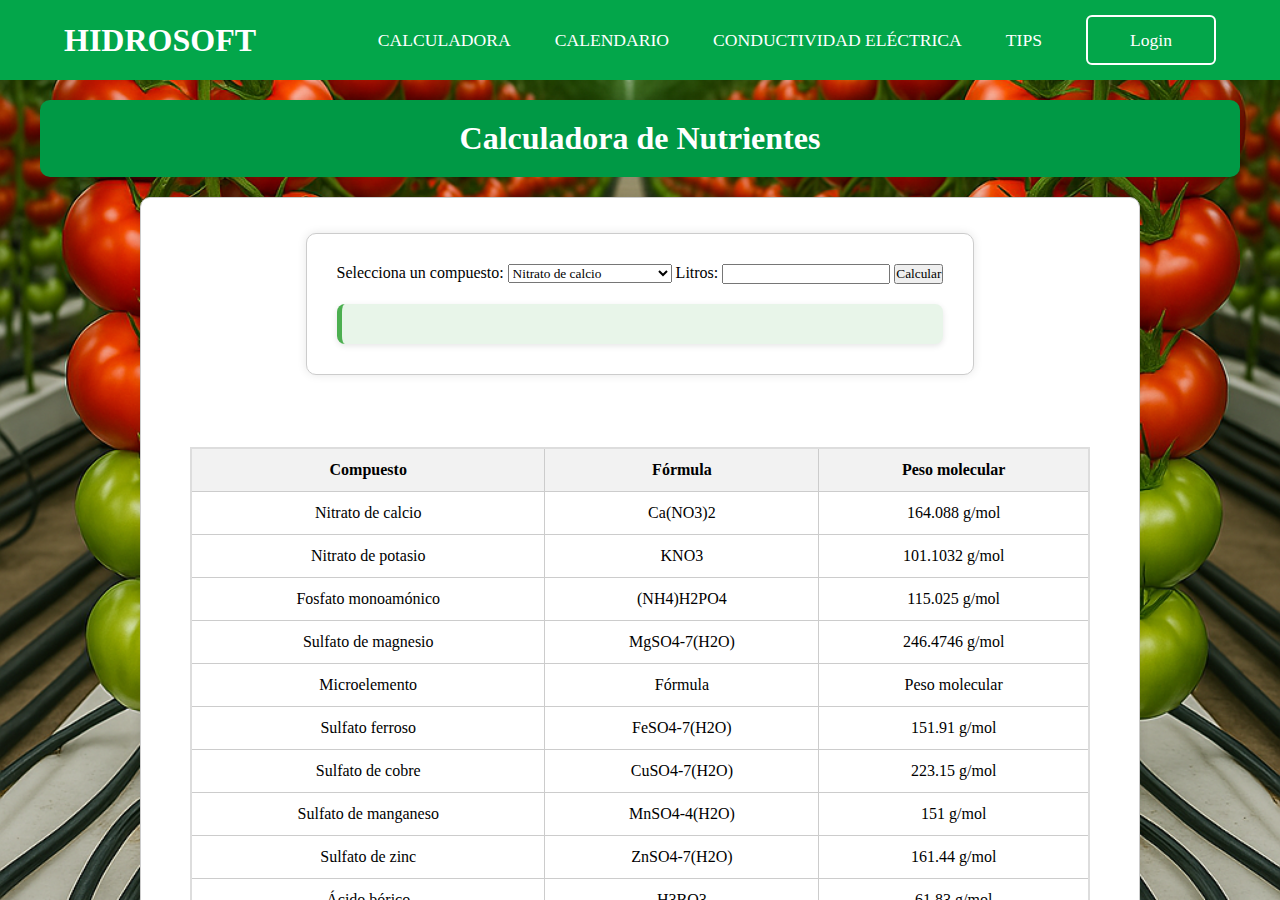
<file: APP WEB/index.html>
<!DOCTYPE html>
<!--IDIOMA-->
<html lang="es">
<head>
<!--CARACTERES Y TILDES-->
  <meta charset="UTF-8" />
<!--SE ADAPTA EL DISEÑO A CELULARES-->
  <meta name="viewport" content="width=device-width, initial-scale=1" />
  <!--TITULO DE LAS PAGINAS-->
  <title>Calculadora de Nutrientes</title>
<!--ENLAZA HTML CON CSS-->
  <link rel="stylesheet" href="style.css" />
<!--Este  enlace se utiliza cargar la libreria d3.js desde internet sin necesidad de descargarlo -->
  <script src="https://d3js.org/d3.v7.min.js"></script>
</head>

<body>
  <header>
<!--ENCABEZADO-->
    <h2 class="HIDROSOFT">HIDROSOFT</h2>
<!--NAVEGAR DE UNA SECCION OTRA-->
    <nav class="navigation">
<!--CADA ENLACE LLAMA A UNA FUNCION DE JS-->
      <a onclick="scrollToSection('calculadora')">CALCULADORA</a>
      <a onclick="scrollToSection('calendario')">CALENDARIO</a>
      <a onclick="scrollToSection('conductividad')">CONDUCTIVIDAD ELÉCTRICA</a>
      <a onclick="scrollToSection('tips')">TIPS</a>
<!--BOTON PARA ABRIR UNA VENTANA PARA LOGEARSE TODAVIA NO ES FUNCIONAL-->
      <button class="btnLogin-poput">Login</button>
    </nav>
  </header>
<!--CONTENEDOS PRINCIPAL QUE DETERMINA EL SCROLL ENTRE SECCIONES-->
  <div class="horizontal-scroll">
<!--SECCION DE LA CALCULADORA DE NUTRIENTES-->
    <section id="calculadora">
      <h1>Calculadora de Nutrientes</h1>

<!--CONTENEDOR QUE ALINEA LOS FORMULARIOS Y LAS TABLAS-->
      <div class="container-flex">
<!--Define un contenedor que, posiblemente, contiene un formulario y tiene la clase "form-container", lo que permite aplicarle estilos específicos con CSS.-->
        <div class="form-container">
<!--ORGANIZA EL CONTENIDO DENTRO DEL CONTENEDOR PRINCIPAL-->
          <div class="container">
<!--RECOPILA DATOS DEL USUARIO-->
            <form id="nutrientForm">
<!--MENU DESPLEGABLES-->
              <label for="option">Selecciona un compuesto:</label>
              <select id="option">
                <option value="1">Nitrato de calcio</option>
                <option value="2">Nitrato de potasio</option>
                <option value="3">Fosfato de monoamoniaco</option>
                <option value="4">Sulfato de magnesio</option>
                <option value="5">Sulfato ferroso</option>
                <option value="6">Sulfato de cobre</option>
                <option value="7">Sulfato de manganeso</option>
                <option value="8">Sulfato de zinc</option>
                <option value="9">Ácido bórico</option>
              </select>
<!--CAMPO PARA INGRESAR LA CANTIDAD DE LITROS-->
              <label for="liters">Litros:</label>
              <input type="number" id="liters" step="any" required />
<!--BOTON PARA CALULAR-->
              <button type="submit">Calcular</button>
            </form>
<!--ESPACIO DONDE SE MOSTRARA EL  CALCULO-->
            <div id="result" class="result-container"></div>
          </div>
        </div>

<div class="tablas-container">
  <table class="tabla-nutrientes">
    <thead>
      <tr>
        <th>Compuesto</th>
        <th>Fórmula</th>
        <th>Peso molecular</th>
      </tr>
    </thead>
    <tbody>
      <tr><td>Nitrato de calcio</td><td>Ca(NO3)2</td><td>164.088 g/mol</td></tr>
      <tr><td>Nitrato de potasio</td><td>KNO3</td><td>101.1032 g/mol</td></tr>
      <tr><td>Fosfato monoamónico</td><td>(NH4)H2PO4</td><td>115.025 g/mol</td></tr>
      <tr><td>Sulfato de magnesio</td><td>MgSO4-7(H2O)</td><td>246.4746 g/mol</td></tr>
      <tr><td>Microelemento</td><td>Fórmula</td><td>Peso molecular</td></tr>
      <tr><td>Sulfato ferroso</td><td>FeSO4-7(H2O)</td><td>151.91 g/mol</td></tr>
      <tr><td>Sulfato de cobre</td><td>CuSO4-7(H2O)</td><td>223.15 g/mol</td></tr>
      <tr><td>Sulfato de manganeso</td><td>MnSO4-4(H2O)</td><td>151 g/mol</td></tr>
      <tr><td>Sulfato de zinc</td><td>ZnSO4-7(H2O)</td><td>161.44 g/mol</td></tr>
      <tr><td>Ácido bórico</td><td>H3BO3</td><td>61.83 g/mol</td></tr>
    </tbody>
  </table>
</div>

<div class="tablas-container">
  <table class="tabla-nutrientes">
    <thead>
      <tr>
        <th>Microelementos</th>
        <th>Símbolo</th>
        <th>Peso atómico</th>
      </tr>
    </thead>
    <tbody>
      <tr><td>Molibdeno</td><td>Mo</td><td>95.94</td></tr>
      <tr><td>Boro</td><td>B</td><td>10.81</td></tr>
      <tr><td>Hierro</td><td>Fe</td><td>55.845</td></tr>
      <tr><td>Cobre</td><td>Cu</td><td>63.54</td></tr>
      <tr><td>Zinc</td><td>Zn</td><td>65.37</td></tr>
      <tr><td>Manganeso</td><td>Mn</td><td>35.45</td></tr>
    </tbody>
  </table>
</div>
        <div class="tablas-container">
          <table class="tabla-nutrientes">
            <thead>
              <tr>
                <th>Macroelementos</th>
                <th>Símbolo</th>
                <th>Peso atómico</th>
              </tr>
            </thead>
            <tbody>
              <tr><td>Calcio</td><td>Ca</td><td>40.08000</td></tr>
              <tr><td>Potasio</td><td>K</td><td>39.09830</td></tr>
              <tr><td>Fósforo</td><td>P</td><td>30.97376</td></tr>
              <tr><td>Nitrógeno</td><td>N</td><td>14.00670</td></tr>
              <tr><td>Magnesio</td><td>Mg</td><td>24.30500</td></tr>
              <tr><td>Azufre</td><td>S</td><td>32.06500</td></tr>
              <tr><td>Oxígeno</td><td>O</td><td>15.99940</td></tr>
              <tr><td>Carbono</td><td>C</td><td>12.00000</td></tr>
              <tr><td>Hidrógeno</td><td>H</td><td>1.00784</td></tr>
            </tbody>
          </table>
        </div>

<div class="tablas-container">
  <table class="tabla-nutrientes">
    <thead>
      <tr>
        <th>Nutriente</th>
        <th>Concentración en PPM</th>
      </tr>
    </thead>
    <tbody>
      <tr><td>Azufre</td><td>80</td></tr>
      <tr><td>Boro</td><td>0,8</td></tr>
      <tr><td>Calcio</td><td>140</td></tr>
      <tr><td>Cobre</td><td>0,4</td></tr>
      <tr><td>Fósforo</td><td>50</td></tr>
      <tr><td>Hierro</td><td>3</td></tr>
      <tr><td>Magnesio</td><td>55</td></tr>
      <tr><td>Manganeso</td><td>0,8</td></tr>
      <tr><td>Molibdeno</td><td>0,006</td></tr>
      <tr><td>Nitrógeno</td><td>150</td></tr>
      <tr><td>Potasio</td><td>150</td></tr>
      <tr><td>Zinc</td><td>0,4</td></tr>
    </tbody>
  </table>
</div>

      </div>
    </section>

  
    <section id="calendario">
      <h1>Calendario de Etapas del Cultivo</h1>
      <div class="container">
        <label for="fechaSiembra">Selecciona la fecha de siembra:</label>
        <input type="date" id="fechaSiembra" />
        <button onclick="calcularEtapas()">Calcular etapas</button>

        <div class="scrollable-container">
          <table id="tablaEtapas" style="display: none;">
            <thead>
              <tr>
                <th>Etapa</th>
                <th>Inicio</th>
                <th>Fin</th>
              </tr>
            </thead>
            <tbody id="tablaBody"></tbody>
          </table>
        </div>
      </div>
    </section>

   <section id="conductividad">
  <h1>pH, Conductividad Eléctrica y Condiciones de Cultivo</h1>
  
  <div class="container-flex">
    <div class="form-container">
      <div class="container">
        <h2>Verificación de Parámetros por Etapa</h2>

        <form id="parametrosForm" onsubmit="event.preventDefault(); verificarParametros();">
          <!-- Aquí va todo el contenido del formulario -->
          <label for="etapa">Etapa de la planta:</label>
          <select id="etapa" required>
            <option value="germinacion">Germinación</option>
            <option value="plantula">Plántula</option>
            <option value="vegetativo">Desarrollo vegetativo</option>
            <option value="floracion">Floración</option>
            <option value="fructificacion">Formación del fruto</option>
            <option value="cosecha">Cosecha</option>
          </select>

          <br><br>

          <label for="ph">pH actual:</label>
          <input type="number" step="0.1" id="ph" required>

          <br><br>

          <label for="ce">Conductividad eléctrica (CE) actual (mS/cm):</label>
          <input type="number" step="0.1" id="ce" required>

          <br><br>

          <label for="temperatura">Temperatura actual (°C):</label>
          <input type="number" step="0.1" id="temperatura" required>

          <br><br>

          <label for="humedad">Humedad relativa actual (%):</label>
          <input type="number" step="1" id="humedad" required>

          <br><br>

          <button type="submit">Verificar parámetros</button>
        </form>

        <br>

        <div id="resultado" style="white-space: pre-line; font-weight: bold;"></div>
      </div>
    </div>
    <div class="tablas-container">
  <table class="tabla-nutrientes">
    <thead>
      <tr>
        <th>Etapa</th>
        <th>pH</th>
        <th>Conductividad Eléctrica (CE) mS/cm</th>
        <th>Temperatura (°C)</th>
        <th>Humedad Relativa (%)</th>
      </tr>
    </thead>
    <tbody>
      <tr>
        <td>Germinación</td>
        <td>5.5 - 6.0</td>
        <td>1.0 - 1.4</td>
        <td>22 - 26</td>
        <td>70 - 80</td>
      </tr>
      <tr>
        <td>Plántula</td>
        <td>5.5 - 6.0</td>
        <td>1.2 - 1.8</td>
        <td>20 - 25</td>
        <td>65 - 75</td>
      </tr>
      <tr>
        <td>Desarrollo vegetativo</td>
        <td>5.5 - 6.5</td>
        <td>1.5 - 2.3</td>
        <td>22 - 28</td>
        <td>60 - 70</td>
      </tr>
      <tr>
        <td>Floración</td>
        <td>5.5 - 6.5</td>
        <td>2.0 - 2.8</td>
        <td>22 - 27</td>
        <td>55 - 65</td>
      </tr>
      <tr>
        <td>Fructificación</td>
        <td>5.5 - 6.5</td>
        <td>2.2 - 3.0</td>
        <td>20 - 26</td>
        <td>55 - 65</td>
      </tr>
      <tr>
        <td>Cosecha</td>
        <td>5.5 - 6.5</td>
        <td>1.0 - 2.0</td>
        <td>18 - 24</td>
        <td>50 - 60</td>
      </tr>
    </tbody>
  </table>
</div>

  </div>
</section>


    <section id="tips">
      <h1>Plagas y Enfermedad</h1>
      <div class="container">
        Aquí puedes poner consejos adicionales sobre el cultivo, riego, fertilización y más.
        <div class="tablas-container">
  <table class="tabla-nutrientes">
    <thead>
      <tr>
        <th>Plaga/Enfermedad</th>
        <th>Nombre científico</th>
        <th>Características</th>
        <th>Tratamiento casero</th>
        <th>Tratamiento químico</th>
      </tr>
    </thead>
    <tbody>
      <tr><td>Araña roja</td><td>Tetranychus sp., Petrobia sp., Aculops sp., Phyllocopte sp.</td><td>Arañas pequeñas de colores variados; se desarrollan en altas temperaturas y baja humedad.</td><td>Modificación de condiciones ambientales: aumentar humedad y bajar temperatura con riego tipo nebulización.</td><td>Contracar (tricarboxilos vegetales), dosis de 2 ml con 1 ml de bioadherente por litro de agua, aplicado semanalmente.</td></tr>
      <tr><td>Pulgones</td><td>Aphis sp., Myzus persicae, Macrosiphum sp.</td><td>Insectos chupadores de diversos colores, atacan partes tiernas de las plantas.</td><td>-</td><td>Contracar (tricarboxilos vegetales), dosis de 2 ml con 1 ml de bioadherente por litro de agua, aplicado semanalmente.</td></tr>
      <tr><td>Conchuela o cochinilla café</td><td>Saissetia coffeae</td><td>Adultos sésiles, estadios jóvenes poseen patas y se desplazan.</td><td>Aceite mineral, dosis de 2 ml por litro, semanalmente durante 3-4 semanas.</td><td>-</td></tr>
      <tr><td>Damping-off</td><td>Phytium, Rhizoctonia, Phytophthora, Fusarium, Botrytis, Sclerotium</td><td>Secadera o ahogamiento causado por hongos en plantas con riego excesivo. Pudrición de la base del tallo.</td><td>Uso de sustrato con buen drenaje y reducción de riegos.</td><td>Tricon, dosis de 2 ml con 1 ml de bioadherente por litro de agua.</td></tr>
      <tr><td>Manchas en foliolos y frutos</td><td>Alternaria dauci f. solani, Botrytis cinerea, Phytophthora infestans</td><td>Manchas causadas por hongos, relacionadas con exceso de riego o herramientas contaminadas.</td><td>Control de riegos y poda para mejorar la ventilación.</td><td>Tricon, dosis de 2 ml con 1 ml de bioadherente por litro de agua y aceite mineral Acemin E, dosis de 5 ml por litro de agua.</td></tr>
    </tbody>
  </table>
</div>

      </div>
      
    </section>
  </div>

  <script src="script.js"></script>
  <script>
    function scrollToSection(id) {
      document.getElementById(id).scrollIntoView({ behavior: "smooth" });
    }
  </script>
</body>
</html>
</file>
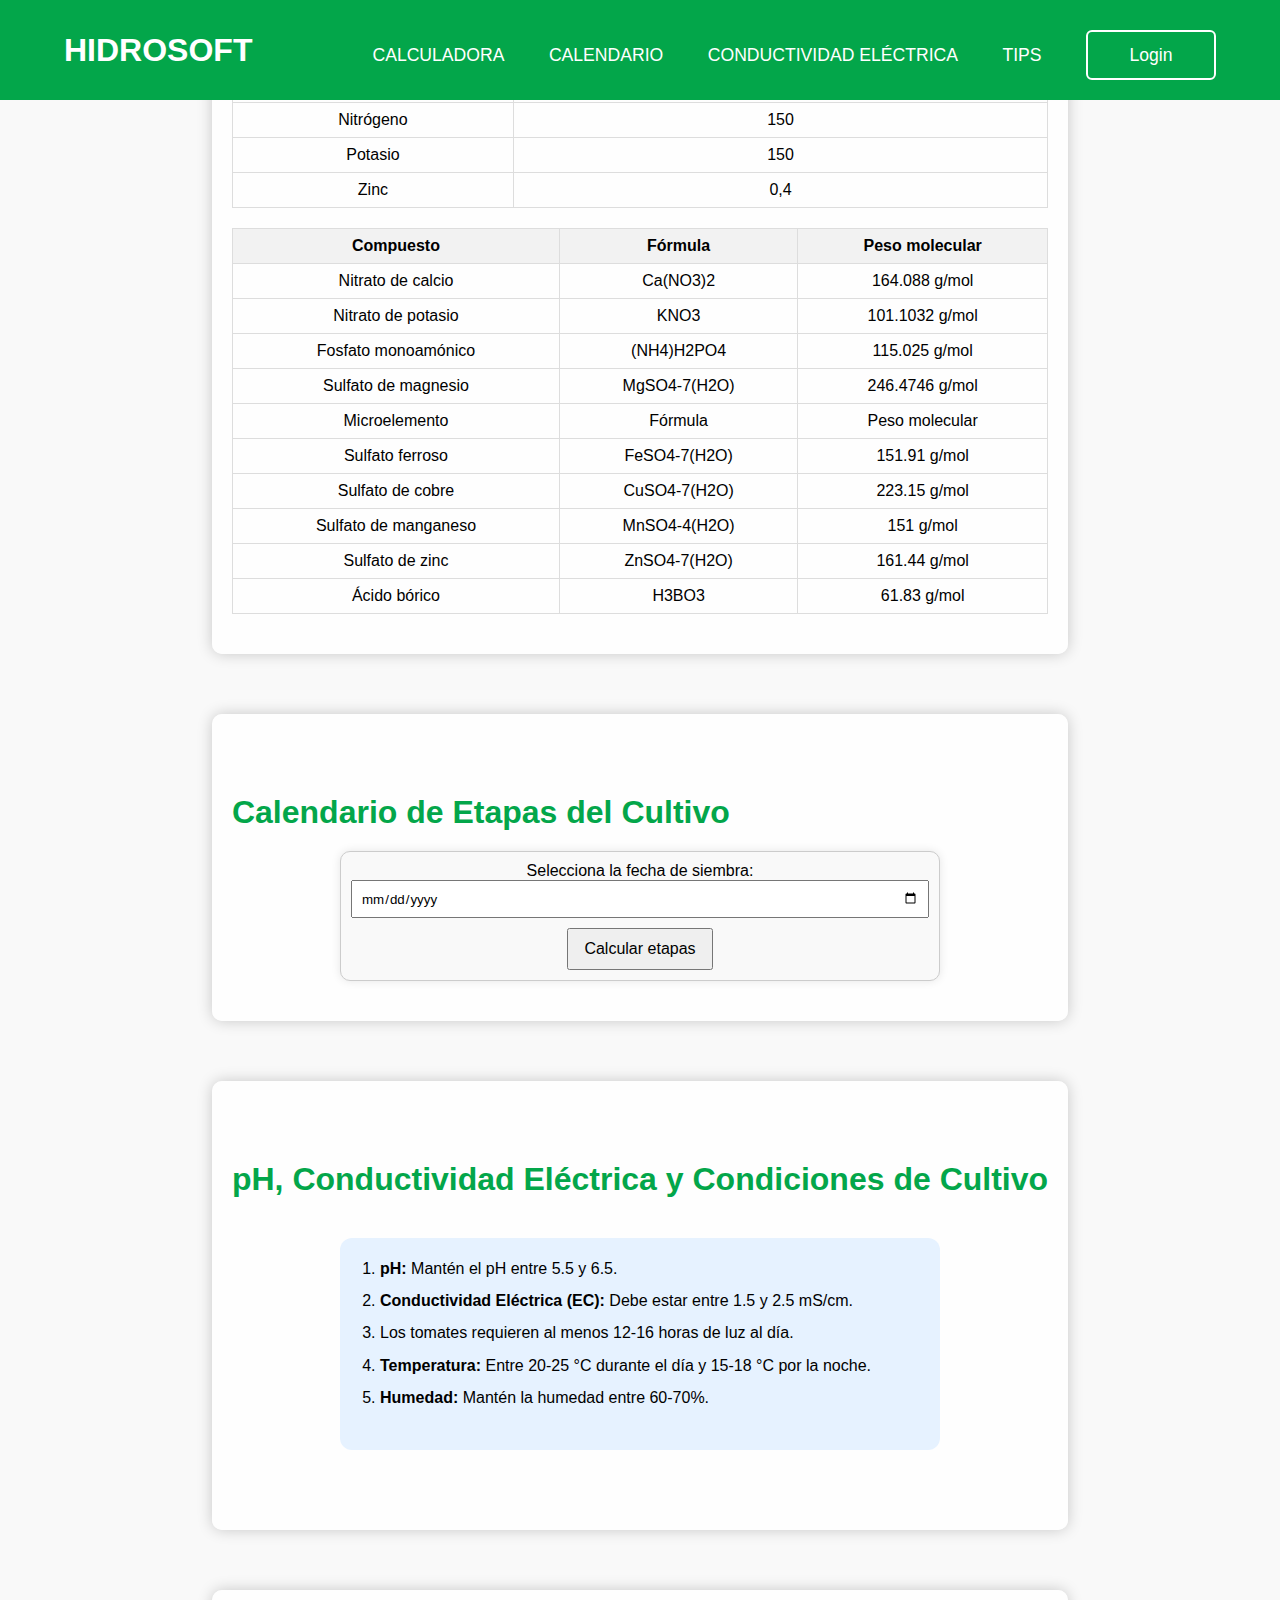
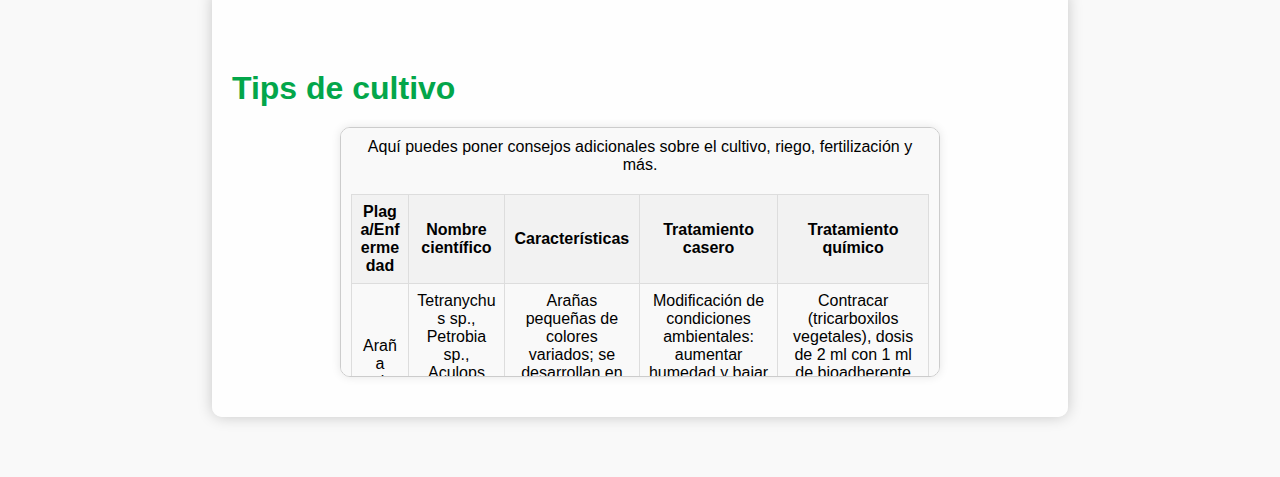
<file: experimento 3/index.html>
<!DOCTYPE html>
<html lang="en">
<head>
  <meta charset="UTF-8" />
  <meta name="viewport" content="width=device-width, initial-scale=1" />
  <title>Calculadora de Nutrientes</title>
  <link rel="stylesheet" href="style.css" />
</head>
<body>
  <header>
    <h2 class="HIDROSOFT">HIDROSOFT</h2>
    <nav class="navigation">
      <a onclick="scrollToSection('calculadora')">CALCULADORA</a>
      <a onclick="scrollToSection('calendario')">CALENDARIO</a>
      <a onclick="scrollToSection('conductividad')">CONDUCTIVIDAD ELÉCTRICA</a>
      <a onclick="scrollToSection('tips')">TIPS</a>
      <button class="btnLogin-poput">Login</button>
    </nav>
  </header>

  <div class="horizontal-scroll">
    <section id="calculadora">
      <h1>Calculadora de Nutrientes</h1>

      <!-- Flex Container -->
      <div class="container-flex">
        <!-- Formulario -->
        <div class="form-container">
          <div class="container">
            <form id="nutrientForm">
              <label for="option">Selecciona un compuesto:</label>
              <select id="option">
                <option value="1">Nitrato de calcio</option>
                <option value="2">Nitrato de potasio</option>
                <option value="3">Fosfato de monoamoniaco</option>
                <option value="4">Sulfato de magnesio</option>
                <option value="5">Sulfato ferroso</option>
                <option value="6">Sulfato de cobre</option>
                <option value="7">Sulfato de manganeso</option>
                <option value="8">Sulfato de zinc</option>
                <option value="9">Ácido bórico</option>
              </select>
              <label for="liters">Litros:</label>
              <input type="number" id="liters" step="any" required />
              <button type="submit">Calcular</button>
            </form>
            <div id="result" class="result-container"></div>
          </div>
        </div>

        <!-- Tabla -->
<div class="tablas-container">
  <table class="tabla-nutrientes">
    <thead>
      <tr>
        <th>Microelementos</th>
        <th>Símbolo</th>
        <th>Peso atómico</th>
      </tr>
    </thead>
    <tbody>
      <tr><td>Molibdeno</td><td>Mo</td><td>95.94</td></tr>
      <tr><td>Boro</td><td>B</td><td>10.81</td></tr>
      <tr><td>Hierro</td><td>Fe</td><td>55.845</td></tr>
      <tr><td>Cobre</td><td>Cu</td><td>63.54</td></tr>
      <tr><td>Zinc</td><td>Zn</td><td>65.37</td></tr>
      <tr><td>Manganeso</td><td>Mn</td><td>35.45</td></tr>
    </tbody>
  </table>
</div>
        <div class="tablas-container">
          <table class="tabla-nutrientes">
            <thead>
              <tr>
                <th>Macroelementos</th>
                <th>Símbolo</th>
                <th>Peso atómico</th>
              </tr>
            </thead>
            <tbody>
              <tr><td>Calcio</td><td>Ca</td><td>40.08000</td></tr>
              <tr><td>Potasio</td><td>K</td><td>39.09830</td></tr>
              <tr><td>Fósforo</td><td>P</td><td>30.97376</td></tr>
              <tr><td>Nitrógeno</td><td>N</td><td>14.00670</td></tr>
              <tr><td>Magnesio</td><td>Mg</td><td>24.30500</td></tr>
              <tr><td>Azufre</td><td>S</td><td>32.06500</td></tr>
              <tr><td>Oxígeno</td><td>O</td><td>15.99940</td></tr>
              <tr><td>Carbono</td><td>C</td><td>12.00000</td></tr>
              <tr><td>Hidrógeno</td><td>H</td><td>1.00784</td></tr>
            </tbody>
          </table>
        </div>

<div class="tablas-container">
  <table class="tabla-nutrientes">
    <thead>
      <tr>
        <th>Nutriente</th>
        <th>Concentración en PPM</th>
      </tr>
    </thead>
    <tbody>
      <tr><td>Azufre</td><td>80</td></tr>
      <tr><td>Boro</td><td>0,8</td></tr>
      <tr><td>Calcio</td><td>140</td></tr>
      <tr><td>Cobre</td><td>0,4</td></tr>
      <tr><td>Fósforo</td><td>50</td></tr>
      <tr><td>Hierro</td><td>3</td></tr>
      <tr><td>Magnesio</td><td>55</td></tr>
      <tr><td>Manganeso</td><td>0,8</td></tr>
      <tr><td>Molibdeno</td><td>0,006</td></tr>
      <tr><td>Nitrógeno</td><td>150</td></tr>
      <tr><td>Potasio</td><td>150</td></tr>
      <tr><td>Zinc</td><td>0,4</td></tr>
    </tbody>
  </table>
</div>
<div class="tablas-container">
  <table class="tabla-nutrientes">
    <thead>
      <tr>
        <th>Compuesto</th>
        <th>Fórmula</th>
        <th>Peso molecular</th>
      </tr>
    </thead>
    <tbody>
      <tr><td>Nitrato de calcio</td><td>Ca(NO3)2</td><td>164.088 g/mol</td></tr>
      <tr><td>Nitrato de potasio</td><td>KNO3</td><td>101.1032 g/mol</td></tr>
      <tr><td>Fosfato monoamónico</td><td>(NH4)H2PO4</td><td>115.025 g/mol</td></tr>
      <tr><td>Sulfato de magnesio</td><td>MgSO4-7(H2O)</td><td>246.4746 g/mol</td></tr>
      <tr><td>Microelemento</td><td>Fórmula</td><td>Peso molecular</td></tr>
      <tr><td>Sulfato ferroso</td><td>FeSO4-7(H2O)</td><td>151.91 g/mol</td></tr>
      <tr><td>Sulfato de cobre</td><td>CuSO4-7(H2O)</td><td>223.15 g/mol</td></tr>
      <tr><td>Sulfato de manganeso</td><td>MnSO4-4(H2O)</td><td>151 g/mol</td></tr>
      <tr><td>Sulfato de zinc</td><td>ZnSO4-7(H2O)</td><td>161.44 g/mol</td></tr>
      <tr><td>Ácido bórico</td><td>H3BO3</td><td>61.83 g/mol</td></tr>
    </tbody>
  </table>
</div>

      </div>
    </section>

    <!-- Otras secciones sin cambios -->
    <section id="calendario">
      <h1>Calendario de Etapas del Cultivo</h1>
      <div class="container">
        <label for="fechaSiembra">Selecciona la fecha de siembra:</label>
        <input type="date" id="fechaSiembra" />
        <button onclick="calcularEtapas()">Calcular etapas</button>

        <div class="scrollable-container">
          <table id="tablaEtapas" style="display: none;">
            <thead>
              <tr>
                <th>Etapa</th>
                <th>Inicio</th>
                <th>Fin</th>
              </tr>
            </thead>
            <tbody id="tablaBody"></tbody>
          </table>
        </div>
      </div>
    </section>

    <section id="conductividad">
      <h1>pH, Conductividad Eléctrica y Condiciones de Cultivo</h1>
      <div class="conductividad-container">
        <ul>
          <li><strong>pH:</strong> Mantén el pH entre 5.5 y 6.5.</li>
          <li><strong>Conductividad Eléctrica (EC):</strong> Debe estar entre 1.5 y 2.5 mS/cm.</li>
          <li>Los tomates requieren al menos 12-16 horas de luz al día.</li>
          <li><strong>Temperatura:</strong> Entre 20-25 °C durante el día y 15-18 °C por la noche.</li>
          <li><strong>Humedad:</strong> Mantén la humedad entre 60-70%.</li>
        </ul>
      </div>
    </section>

    <section id="tips">
      <h1>Tips de cultivo</h1>
      <div class="container">
        Aquí puedes poner consejos adicionales sobre el cultivo, riego, fertilización y más.
        <div class="tablas-container">
  <table class="tabla-nutrientes">
    <thead>
      <tr>
        <th>Plaga/Enfermedad</th>
        <th>Nombre científico</th>
        <th>Características</th>
        <th>Tratamiento casero</th>
        <th>Tratamiento químico</th>
      </tr>
    </thead>
    <tbody>
      <tr><td>Araña roja</td><td>Tetranychus sp., Petrobia sp., Aculops sp., Phyllocopte sp.</td><td>Arañas pequeñas de colores variados; se desarrollan en altas temperaturas y baja humedad.</td><td>Modificación de condiciones ambientales: aumentar humedad y bajar temperatura con riego tipo nebulización.</td><td>Contracar (tricarboxilos vegetales), dosis de 2 ml con 1 ml de bioadherente por litro de agua, aplicado semanalmente.</td></tr>
      <tr><td>Pulgones</td><td>Aphis sp., Myzus persicae, Macrosiphum sp.</td><td>Insectos chupadores de diversos colores, atacan partes tiernas de las plantas.</td><td>-</td><td>Contracar (tricarboxilos vegetales), dosis de 2 ml con 1 ml de bioadherente por litro de agua, aplicado semanalmente.</td></tr>
      <tr><td>Conchuela o cochinilla café</td><td>Saissetia coffeae</td><td>Adultos sésiles, estadios jóvenes poseen patas y se desplazan.</td><td>Aceite mineral, dosis de 2 ml por litro, semanalmente durante 3-4 semanas.</td><td>-</td></tr>
      <tr><td>Damping-off</td><td>Phytium, Rhizoctonia, Phytophthora, Fusarium, Botrytis, Sclerotium</td><td>Secadera o ahogamiento causado por hongos en plantas con riego excesivo. Pudrición de la base del tallo.</td><td>Uso de sustrato con buen drenaje y reducción de riegos.</td><td>Tricon, dosis de 2 ml con 1 ml de bioadherente por litro de agua.</td></tr>
      <tr><td>Manchas en foliolos y frutos</td><td>Alternaria dauci f. solani, Botrytis cinerea, Phytophthora infestans</td><td>Manchas causadas por hongos, relacionadas con exceso de riego o herramientas contaminadas.</td><td>Control de riegos y poda para mejorar la ventilación.</td><td>Tricon, dosis de 2 ml con 1 ml de bioadherente por litro de agua y aceite mineral Acemin E, dosis de 5 ml por litro de agua.</td></tr>
    </tbody>
  </table>
</div>

      </div>
      
    </section>
  </div>

  <script src="script.js"></script>
  <script>
    function scrollToSection(id) {
      document.getElementById(id).scrollIntoView({ behavior: "smooth" });
    }
  </script>
</body>
</html>
</file>
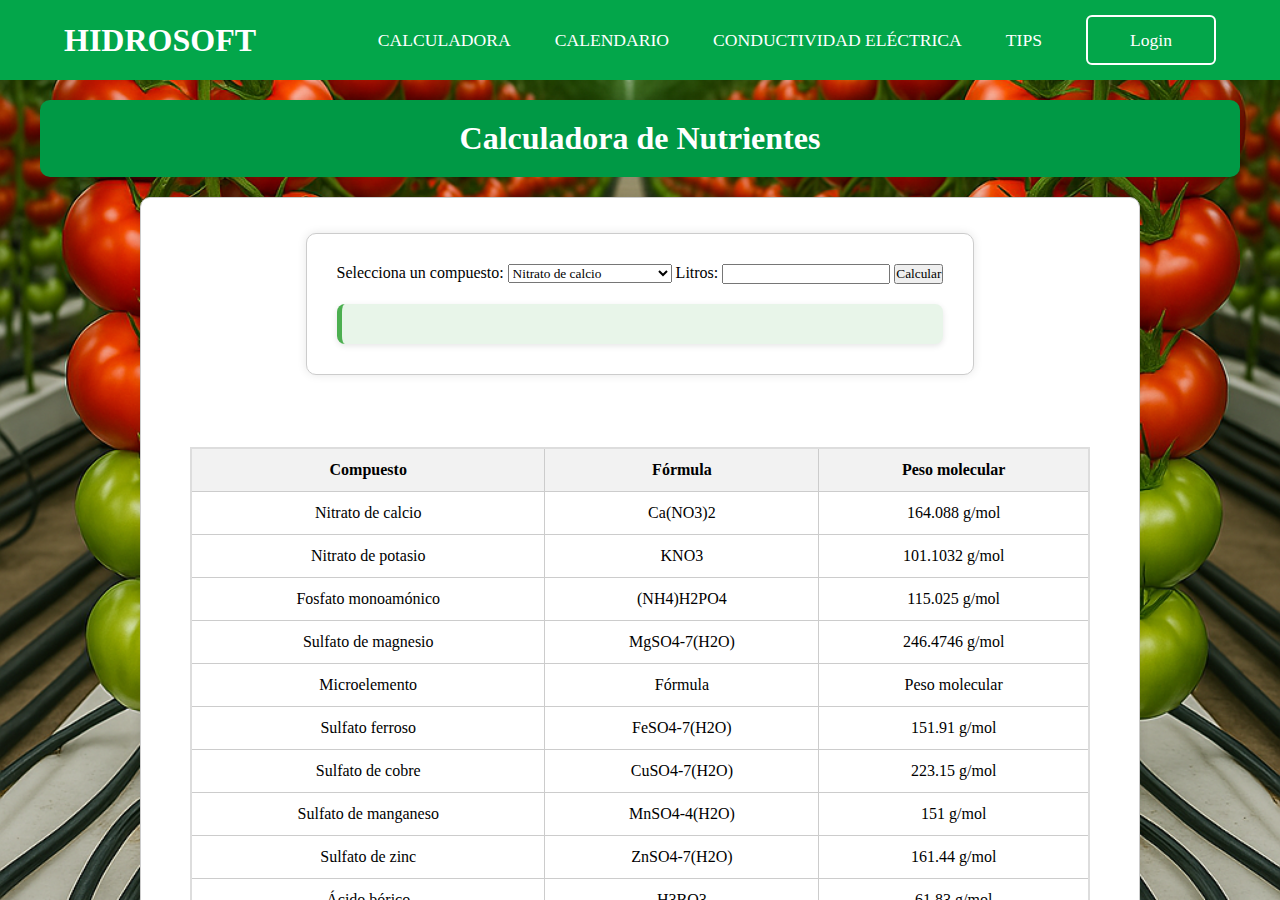
<file: FINAL/index.html>
<!DOCTYPE html>
<!--IDIOMA-->
<html lang="es">
<head>
<!--CARACTERES Y TILDES-->
  <meta charset="UTF-8" />
<!--SE ADAPTA EL DISEÑO A CELULARES-->
  <meta name="viewport" content="width=device-width, initial-scale=1" />
<!--TITULO DE LAS PAGINAS-->
  <title>Calculadora de Nutrientes</title>
<!--ENLAZA HTML CON CSS-->
  <link rel="stylesheet" href="style.css" />
</head>

<body>
  <header>
<!--ENCABEZADO-->
    <h2 class="HIDROSOFT">HIDROSOFT</h2>
<!--NAVEGAR DE UNA SECCION OTRA-->
    <nav class="navigation">
<!--CADA ENLACE LLAMA A UNA FUNCION DE JS-->
      <a onclick="scrollToSection('calculadora')">CALCULADORA</a>
      <a onclick="scrollToSection('calendario')">CALENDARIO</a>
      <a onclick="scrollToSection('conductividad')">CONDUCTIVIDAD ELÉCTRICA</a>
      <a onclick="scrollToSection('tips')">TIPS</a>
<!--BOTON PARA ABRIR UNA VENTANA PARA LOGEARSE TODAVIA NO ES FUNCIONAL-->
      <button class="btnLogin-poput">Login</button>
    </nav>
  </header>
<!--CONTENEDOS PRINCIPAL QUE DETERMINA EL SCROLL ENTRE SECCIONES-->
  <div class="horizontal-scroll">
<!--SECCION DE LA CALCULADORA DE NUTRIENTES-->
    <section id="calculadora">
      <h1>Calculadora de Nutrientes</h1>

<!--CONTENEDOR QUE ALINEA LOS FORMULARIOS Y LAS TABLAS-->
      <div class="container-flex">
<!--Define un contenedor que, posiblemente, contiene un formulario y tiene la clase "form-container", lo que permite aplicarle estilos específicos con CSS.-->
        <div class="form-container">
<!--ORGANIZA EL CONTENIDO DENTRO DEL CONTENEDOR PRINCIPAL-->
          <div class="container">
<!--RECOPILA DATOS DEL USUARIO-->
            <form id="nutrientForm">
<!--MENU DESPLEGABLES-->
              <label for="option">Selecciona un compuesto:</label>
              <select id="option">
                <option value="1">Nitrato de calcio</option>
                <option value="2">Nitrato de potasio</option>
                <option value="3">Fosfato de monoamoniaco</option>
                <option value="4">Sulfato de magnesio</option>
                <option value="5">Sulfato ferroso</option>
                <option value="6">Sulfato de cobre</option>
                <option value="7">Sulfato de manganeso</option>
                <option value="8">Sulfato de zinc</option>
                <option value="9">Ácido bórico</option>
              </select>
<!--CAMPO PARA INGRESAR LA CANTIDAD DE LITROS-->
              <label for="liters">Litros:</label>
              <input type="number" id="liters" step="any" required />
<!--BOTON PARA CALULAR-->
              <button type="submit">Calcular</button>
            </form>
<!--ESPACIO DONDE SE MOSTRARA EL  CALCULO-->
            <div id="result" class="result-container"></div>
          </div>
        </div>

<div class="tablas-container">
  <table class="tabla-nutrientes">
    <thead>
      <tr>
        <th>Compuesto</th>
        <th>Fórmula</th>
        <th>Peso molecular</th>
      </tr>
    </thead>
    <tbody>
      <tr><td>Nitrato de calcio</td><td>Ca(NO3)2</td><td>164.088 g/mol</td></tr>
      <tr><td>Nitrato de potasio</td><td>KNO3</td><td>101.1032 g/mol</td></tr>
      <tr><td>Fosfato monoamónico</td><td>(NH4)H2PO4</td><td>115.025 g/mol</td></tr>
      <tr><td>Sulfato de magnesio</td><td>MgSO4-7(H2O)</td><td>246.4746 g/mol</td></tr>
      <tr><td>Microelemento</td><td>Fórmula</td><td>Peso molecular</td></tr>
      <tr><td>Sulfato ferroso</td><td>FeSO4-7(H2O)</td><td>151.91 g/mol</td></tr>
      <tr><td>Sulfato de cobre</td><td>CuSO4-7(H2O)</td><td>223.15 g/mol</td></tr>
      <tr><td>Sulfato de manganeso</td><td>MnSO4-4(H2O)</td><td>151 g/mol</td></tr>
      <tr><td>Sulfato de zinc</td><td>ZnSO4-7(H2O)</td><td>161.44 g/mol</td></tr>
      <tr><td>Ácido bórico</td><td>H3BO3</td><td>61.83 g/mol</td></tr>
    </tbody>
  </table>
</div>

<div class="tablas-container">
  <table class="tabla-nutrientes">
    <thead>
      <tr>
        <th>Microelementos</th>
        <th>Símbolo</th>
        <th>Peso atómico</th>
      </tr>
    </thead>
    <tbody>
      <tr><td>Molibdeno</td><td>Mo</td><td>95.94</td></tr>
      <tr><td>Boro</td><td>B</td><td>10.81</td></tr>
      <tr><td>Hierro</td><td>Fe</td><td>55.845</td></tr>
      <tr><td>Cobre</td><td>Cu</td><td>63.54</td></tr>
      <tr><td>Zinc</td><td>Zn</td><td>65.37</td></tr>
      <tr><td>Manganeso</td><td>Mn</td><td>35.45</td></tr>
    </tbody>
  </table>
</div>
        <div class="tablas-container">
          <table class="tabla-nutrientes">
            <thead>
              <tr>
                <th>Macroelementos</th>
                <th>Símbolo</th>
                <th>Peso atómico</th>
              </tr>
            </thead>
            <tbody>
              <tr><td>Calcio</td><td>Ca</td><td>40.08000</td></tr>
              <tr><td>Potasio</td><td>K</td><td>39.09830</td></tr>
              <tr><td>Fósforo</td><td>P</td><td>30.97376</td></tr>
              <tr><td>Nitrógeno</td><td>N</td><td>14.00670</td></tr>
              <tr><td>Magnesio</td><td>Mg</td><td>24.30500</td></tr>
              <tr><td>Azufre</td><td>S</td><td>32.06500</td></tr>
              <tr><td>Oxígeno</td><td>O</td><td>15.99940</td></tr>
              <tr><td>Carbono</td><td>C</td><td>12.00000</td></tr>
              <tr><td>Hidrógeno</td><td>H</td><td>1.00784</td></tr>
            </tbody>
          </table>
        </div>

<div class="tablas-container">
  <table class="tabla-nutrientes">
    <thead>
      <tr>
        <th>Nutriente</th>
        <th>Concentración en PPM</th>
      </tr>
    </thead>
    <tbody>
      <tr><td>Azufre</td><td>80</td></tr>
      <tr><td>Boro</td><td>0,8</td></tr>
      <tr><td>Calcio</td><td>140</td></tr>
      <tr><td>Cobre</td><td>0,4</td></tr>
      <tr><td>Fósforo</td><td>50</td></tr>
      <tr><td>Hierro</td><td>3</td></tr>
      <tr><td>Magnesio</td><td>55</td></tr>
      <tr><td>Manganeso</td><td>0,8</td></tr>
      <tr><td>Molibdeno</td><td>0,006</td></tr>
      <tr><td>Nitrógeno</td><td>150</td></tr>
      <tr><td>Potasio</td><td>150</td></tr>
      <tr><td>Zinc</td><td>0,4</td></tr>
    </tbody>
  </table>
</div>

      </div>
    </section>

  
    <section id="calendario">
      <h1>Calendario de Etapas del Cultivo</h1>
      <div class="container">
        <label for="fechaSiembra">Selecciona la fecha de siembra:</label>
        <input type="date" id="fechaSiembra" />
        <button onclick="calcularEtapas()">Calcular etapas</button>

        <div class="scrollable-container">
          <table id="tablaEtapas" style="display: none;">
            <thead>
              <tr>
                <th>Etapa</th>
                <th>Inicio</th>
                <th>Fin</th>
              </tr>
            </thead>
            <tbody id="tablaBody"></tbody>
          </table>
        </div>
      </div>
    </section>

   <section id="conductividad">
  <h1>pH, Conductividad Eléctrica y Condiciones de Cultivo</h1>
  
  <div class="container-flex">
    <div class="form-container">
      <div class="container">
        <h2>Verificación de Parámetros por Etapa</h2>

        <form id="parametrosForm" onsubmit="event.preventDefault(); verificarParametros();">
          <!-- Aquí va todo el contenido del formulario -->
          <label for="etapa">Etapa de la planta:</label>
          <select id="etapa" required>
            <option value="germinacion">Germinación</option>
            <option value="plantula">Plántula</option>
            <option value="vegetativo">Desarrollo vegetativo</option>
            <option value="floracion">Floración</option>
            <option value="fructificacion">Formación del fruto</option>
            <option value="cosecha">Cosecha</option>
          </select>

          <br><br>

          <label for="ph">pH actual:</label>
          <input type="number" step="0.1" id="ph" required>

          <br><br>

          <label for="ce">Conductividad eléctrica (CE) actual (mS/cm):</label>
          <input type="number" step="0.1" id="ce" required>

          <br><br>

          <label for="temperatura">Temperatura actual (°C):</label>
          <input type="number" step="0.1" id="temperatura" required>

          <br><br>

          <label for="humedad">Humedad relativa actual (%):</label>
          <input type="number" step="1" id="humedad" required>

          <br><br>

          <button type="submit">Verificar parámetros</button>
        </form>

        <br>

        <div id="resultado" style="white-space: pre-line; font-weight: bold;"></div>
      </div>
    </div>
    <div class="tablas-container">
  <table class="tabla-nutrientes">
    <thead>
      <tr>
        <th>Etapa</th>
        <th>pH</th>
        <th>Conductividad Eléctrica (CE) mS/cm</th>
        <th>Temperatura (°C)</th>
        <th>Humedad Relativa (%)</th>
      </tr>
    </thead>
    <tbody>
      <tr>
        <td>Germinación</td>
        <td>5.5 - 6.0</td>
        <td>1.0 - 1.4</td>
        <td>22 - 26</td>
        <td>70 - 80</td>
      </tr>
      <tr>
        <td>Plántula</td>
        <td>5.5 - 6.0</td>
        <td>1.2 - 1.8</td>
        <td>20 - 25</td>
        <td>65 - 75</td>
      </tr>
      <tr>
        <td>Desarrollo vegetativo</td>
        <td>5.5 - 6.5</td>
        <td>1.5 - 2.3</td>
        <td>22 - 28</td>
        <td>60 - 70</td>
      </tr>
      <tr>
        <td>Floración</td>
        <td>5.5 - 6.5</td>
        <td>2.0 - 2.8</td>
        <td>22 - 27</td>
        <td>55 - 65</td>
      </tr>
      <tr>
        <td>Fructificación</td>
        <td>5.5 - 6.5</td>
        <td>2.2 - 3.0</td>
        <td>20 - 26</td>
        <td>55 - 65</td>
      </tr>
      <tr>
        <td>Cosecha</td>
        <td>5.5 - 6.5</td>
        <td>1.0 - 2.0</td>
        <td>18 - 24</td>
        <td>50 - 60</td>
      </tr>
    </tbody>
  </table>
</div>

  </div>
</section>


    <section id="tips">
      <h1>Plagas y Enfermedad</h1>
      <div class="container">
        Aquí puedes poner consejos adicionales sobre el cultivo, riego, fertilización y más.
        <div class="tablas-container">
  <table class="tabla-nutrientes">
    <thead>
      <tr>
        <th>Plaga/Enfermedad</th>
        <th>Nombre científico</th>
        <th>Características</th>
        <th>Tratamiento casero</th>
        <th>Tratamiento químico</th>
      </tr>
    </thead>
    <tbody>
      <tr><td>Araña roja</td><td>Tetranychus sp., Petrobia sp., Aculops sp., Phyllocopte sp.</td><td>Arañas pequeñas de colores variados; se desarrollan en altas temperaturas y baja humedad.</td><td>Modificación de condiciones ambientales: aumentar humedad y bajar temperatura con riego tipo nebulización.</td><td>Contracar (tricarboxilos vegetales), dosis de 2 ml con 1 ml de bioadherente por litro de agua, aplicado semanalmente.</td></tr>
      <tr><td>Pulgones</td><td>Aphis sp., Myzus persicae, Macrosiphum sp.</td><td>Insectos chupadores de diversos colores, atacan partes tiernas de las plantas.</td><td>-</td><td>Contracar (tricarboxilos vegetales), dosis de 2 ml con 1 ml de bioadherente por litro de agua, aplicado semanalmente.</td></tr>
      <tr><td>Conchuela o cochinilla café</td><td>Saissetia coffeae</td><td>Adultos sésiles, estadios jóvenes poseen patas y se desplazan.</td><td>Aceite mineral, dosis de 2 ml por litro, semanalmente durante 3-4 semanas.</td><td>-</td></tr>
      <tr><td>Damping-off</td><td>Phytium, Rhizoctonia, Phytophthora, Fusarium, Botrytis, Sclerotium</td><td>Secadera o ahogamiento causado por hongos en plantas con riego excesivo. Pudrición de la base del tallo.</td><td>Uso de sustrato con buen drenaje y reducción de riegos.</td><td>Tricon, dosis de 2 ml con 1 ml de bioadherente por litro de agua.</td></tr>
      <tr><td>Manchas en foliolos y frutos</td><td>Alternaria dauci f. solani, Botrytis cinerea, Phytophthora infestans</td><td>Manchas causadas por hongos, relacionadas con exceso de riego o herramientas contaminadas.</td><td>Control de riegos y poda para mejorar la ventilación.</td><td>Tricon, dosis de 2 ml con 1 ml de bioadherente por litro de agua y aceite mineral Acemin E, dosis de 5 ml por litro de agua.</td></tr>
    </tbody>
  </table>
</div>

      </div>
      
    </section>
  </div>

  <script src="script.js"></script>
  <script>
    function scrollToSection(id) {
      document.getElementById(id).scrollIntoView({ behavior: "smooth" });
    }
  </script>
</body>
</html>
</file>
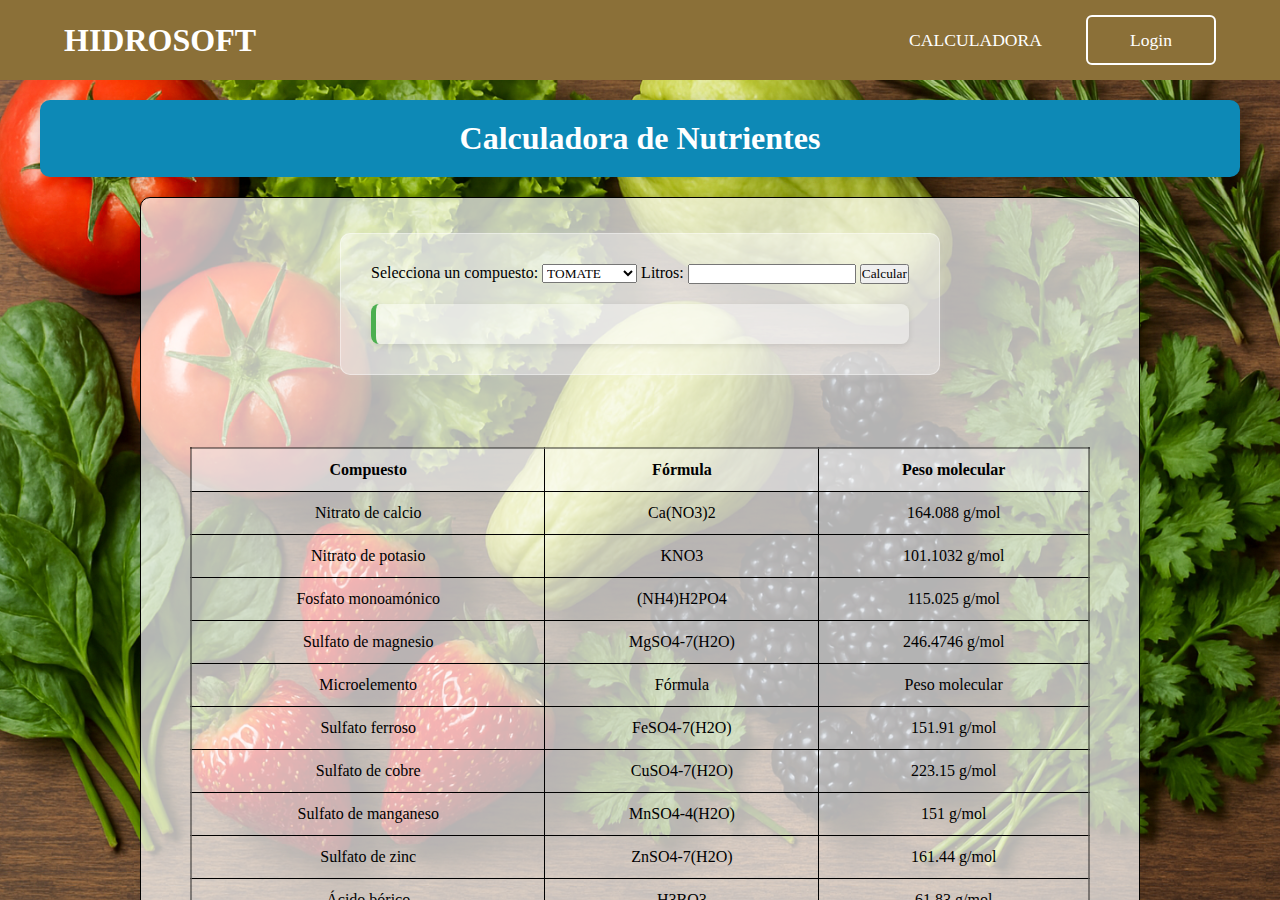
<file: WEB/index.html>
<!DOCTYPE html>
<!--IDIOMA-->
<html lang="es">
<head>
<!--CARACTERES Y TILDES-->
  <meta charset="UTF-8" />
<!--SE ADAPTA EL DISEÑO A CELULARES-->
  <meta name="viewport" content="width=device-width, initial-scale=1" />
<!--TITULO DE LAS PAGINAS-->
  <title>Calculadora de Nutrientes</title>
<!--ENLAZA HTML CON CSS-->
  <link rel="stylesheet" href="style.css" />
</head>

<body>
  <header>
<!--ENCABEZADO-->
    <h2 class="HIDROSOFT">HIDROSOFT</h2>
<!--NAVEGAR DE UNA SECCION OTRA-->
    <nav class="navigation">
<!--CADA ENLACE LLAMA A UNA FUNCION DE JS-->
      <a onclick="scrollToSection('tomate')">CALCULADORA</a>

<!--BOTON PARA ABRIR UNA VENTANA PARA LOGEARSE TODAVIA NO ES FUNCIONAL-->
      <button class="btnLogin-poput">Login</button>
    </nav>
  </header>
<!--CONTENEDOS PRINCIPAL QUE DETERMINA EL SCROLL ENTRE SECCIONES-->
  <div class="horizontal-scroll">
<!--SECCION DE LA CALCULADORA DE NUTRIENTES-->
    <section id="tomate">
      <h1>Calculadora de Nutrientes</h1>

<!--CONTENEDOR QUE ALINEA LOS FORMULARIOS Y LAS TABLAS-->
      <div class="container-flex">
<!--Define un contenedor que, posiblemente, contiene un formulario y tiene la clase "form-container", lo que permite aplicarle estilos específicos con CSS.-->
        <div class="form-container">
<!--ORGANIZA EL CONTENIDO DENTRO DEL CONTENEDOR PRINCIPAL-->
          <div class="container">
<!--RECOPILA DATOS DEL USUARIO-->
            <form id="nutrientForm">
<!--MENU DESPLEGABLES-->
              <label for="option">Selecciona un compuesto:</label>
              <select id="option">
                <option value="1">TOMATE</option>
                <option value="2">FRESAS</option>
                <option value="3">LECHUGA</option>
                <option value="4">GUATILA</option>
                <option value="5">MORA</option>
                <option value="6">ESPINACAS</option>
                <option value="7">ROMERO</option>
                <option value="8">PEREGIL</option>
                <option value="9">CILANTRO</option>
              </select>
<!--CAMPO PARA INGRESAR LA CANTIDAD DE LITROS-->
              <label for="liters">Litros:</label>
              <input type="number" id="liters" step="any" required />
<!--BOTON PARA CALULAR-->
              <button type="submit">Calcular</button>
            </form>
<!--ESPACIO DONDE SE MOSTRARA EL  CALCULO-->
            <div id="result" class="result-container"></div>
          </div>
        </div>

<div class="tablas-container">
  <table class="tabla-nutrientes">
    <thead>
      <tr>
        <th>Compuesto</th>
        <th>Fórmula</th>
        <th>Peso molecular</th>
      </tr>
    </thead>
    <tbody>
      <tr><td>Nitrato de calcio</td><td>Ca(NO3)2</td><td>164.088 g/mol</td></tr>
      <tr><td>Nitrato de potasio</td><td>KNO3</td><td>101.1032 g/mol</td></tr>
      <tr><td>Fosfato monoamónico</td><td>(NH4)H2PO4</td><td>115.025 g/mol</td></tr>
      <tr><td>Sulfato de magnesio</td><td>MgSO4-7(H2O)</td><td>246.4746 g/mol</td></tr>
      <tr><td>Microelemento</td><td>Fórmula</td><td>Peso molecular</td></tr>
      <tr><td>Sulfato ferroso</td><td>FeSO4-7(H2O)</td><td>151.91 g/mol</td></tr>
      <tr><td>Sulfato de cobre</td><td>CuSO4-7(H2O)</td><td>223.15 g/mol</td></tr>
      <tr><td>Sulfato de manganeso</td><td>MnSO4-4(H2O)</td><td>151 g/mol</td></tr>
      <tr><td>Sulfato de zinc</td><td>ZnSO4-7(H2O)</td><td>161.44 g/mol</td></tr>
      <tr><td>Ácido bórico</td><td>H3BO3</td><td>61.83 g/mol</td></tr>
    </tbody>
  </table>
</div>

<div class="tablas-container">
  <table class="tabla-nutrientes">
    <thead>
      <tr>
        <th>Microelementos</th>
        <th>Símbolo</th>
        <th>Peso atómico</th>
      </tr>
    </thead>
    <tbody>
      <tr><td>Molibdeno</td><td>Mo</td><td>95.94</td></tr>
      <tr><td>Boro</td><td>B</td><td>10.81</td></tr>
      <tr><td>Hierro</td><td>Fe</td><td>55.845</td></tr>
      <tr><td>Cobre</td><td>Cu</td><td>63.54</td></tr>
      <tr><td>Zinc</td><td>Zn</td><td>65.37</td></tr>
      <tr><td>Manganeso</td><td>Mn</td><td>35.45</td></tr>
    </tbody>
  </table>
</div>
        <div class="tablas-container">
          <table class="tabla-nutrientes">
            <thead>
              <tr>
                <th>Macroelementos</th>
                <th>Símbolo</th>
                <th>Peso atómico</th>
              </tr>
            </thead>
            <tbody>
              <tr><td>Calcio</td><td>Ca</td><td>40.08000</td></tr>
              <tr><td>Potasio</td><td>K</td><td>39.09830</td></tr>
              <tr><td>Fósforo</td><td>P</td><td>30.97376</td></tr>
              <tr><td>Nitrógeno</td><td>N</td><td>14.00670</td></tr>
              <tr><td>Magnesio</td><td>Mg</td><td>24.30500</td></tr>
              <tr><td>Azufre</td><td>S</td><td>32.06500</td></tr>
              <tr><td>Oxígeno</td><td>O</td><td>15.99940</td></tr>
              <tr><td>Carbono</td><td>C</td><td>12.00000</td></tr>
              <tr><td>Hidrógeno</td><td>H</td><td>1.00784</td></tr>
            </tbody>
          </table>
        </div>


</div>

<h1>Calendario de Etapas del Cultivo</h1>

<div class="container">
  <label for="options">Selecciona una planta:</label>
  <select id="options">
    <option value="1">TOMATE</option>
    <option value="2">FRESAS</option>
    <option value="3">LECHUGA</option>
    <option value="4">GUATILA</option>
    <option value="5">MORA</option>
    <option value="6">ESPINACAS</option>
    <option value="7">ROMERO</option>
    <option value="8">PEREJIL</option>
    <option value="9">CILANTRO</option>
  </select>

  <br><br>

  <label for="fechaSiembra">Selecciona la fecha de siembra:</label>
  <input type="date" id="fechaSiembra" />

  <button onclick="calcularEtapas()">Calcular etapas</button>

  <br><br>


  <table id="tablaEtapas" border="1" style="display:none;">
    <thead>
      <tr>
        <th>Etapa</th>
        <th>Fecha inicio</th>
        <th>Fecha fin</th>
      </tr>
    </thead>
    <tbody id="tablaBody"></tbody>
  </table>
</div>

        <h1>pH, Conductividad Eléctrica y Condiciones de Cultivo</h1>
  
  <div class="container-flex">
    <div class="form-container">
      <div class="container">
        <h2>Verificación de Parámetros por Etapa</h2>

        <form id="parametrosForm" onsubmit="event.preventDefault(); verificarParametros();">
          <!-- Aquí va todo el contenido del formulario -->
          <label for="etapa">Etapa de la planta:</label>
          <select id="etapa" required>
            <option value="germinacion">Germinación</option>
            <option value="plantula">Plántula</option>
            <option value="vegetativo">Desarrollo vegetativo</option>
            <option value="floracion">Floración</option>
            <option value="fructificacion">Formación del fruto</option>
            <option value="cosecha">Cosecha</option>
          </select>

          <br><br>

          <label for="ph">pH actual:</label>
          <input type="number" step="0.1" id="ph" required>

          <br><br>

          <label for="ce">Conductividad eléctrica (CE) actual (mS/cm):</label>
          <input type="number" step="0.1" id="ce" required>

          <br><br>

          <label for="temperatura">Temperatura actual (°C):</label>
          <input type="number" step="0.1" id="temperatura" required>

          <br><br>

          <label for="humedad">Humedad relativa actual (%):</label>
          <input type="number" step="1" id="humedad" required>

          <br><br>

          <button type="submit">Verificar parámetros</button>
        </form>

        <br>

        <div id="resultado" style="white-space: pre-line; font-weight: bold;"></div>
      </div>
    </div>
    <div class="tablas-container">
  <table class="tabla-nutrientes">
    <thead>
      <tr>
        <th>Etapa</th>
        <th>pH</th>
        <th>Conductividad Eléctrica (CE) mS/cm</th>
        <th>Temperatura (°C)</th>
        <th>Humedad Relativa (%)</th>
      </tr>
    </thead>
    <tbody>
      <tr>
        <td>Germinación</td>
        <td>5.5 - 6.0</td>
        <td>1.0 - 1.4</td>
        <td>22 - 26</td>
        <td>70 - 80</td>
      </tr>
      <tr>
        <td>Plántula</td>
        <td>5.5 - 6.0</td>
        <td>1.2 - 1.8</td>
        <td>20 - 25</td>
        <td>65 - 75</td>
      </tr>
      <tr>
        <td>Desarrollo vegetativo</td>
        <td>5.5 - 6.5</td>
        <td>1.5 - 2.3</td>
        <td>22 - 28</td>
        <td>60 - 70</td>
      </tr>
      <tr>
        <td>Floración</td>
        <td>5.5 - 6.5</td>
        <td>2.0 - 2.8</td>
        <td>22 - 27</td>
        <td>55 - 65</td>
      </tr>
      <tr>
        <td>Fructificación</td>
        <td>5.5 - 6.5</td>
        <td>2.2 - 3.0</td>
        <td>20 - 26</td>
        <td>55 - 65</td>
      </tr>
      <tr>
        <td>Cosecha</td>
        <td>5.5 - 6.5</td>
        <td>1.0 - 2.0</td>
        <td>18 - 24</td>
        <td>50 - 60</td>
      </tr>
    </tbody>
  </table>
        <h1>Plagas y Enfermedad</h1>
      <div class="container">
        Aquí puedes poner consejos adicionales sobre el cultivo, riego, fertilización y más.
        <div class="tablas-container">
  <table class="tabla-nutrientes">
    <thead>
      <tr>
        <th>Plaga/Enfermedad</th>
        <th>Nombre científico</th>
        <th>Características</th>
        <th>Tratamiento casero</th>
        <th>Tratamiento químico</th>
      </tr>
    </thead>
    <tbody>
      <tr><td>Araña roja</td><td>Tetranychus sp., Petrobia sp., Aculops sp., Phyllocopte sp.</td><td>Arañas pequeñas de colores variados; se desarrollan en altas temperaturas y baja humedad.</td><td>Modificación de condiciones ambientales: aumentar humedad y bajar temperatura con riego tipo nebulización.</td><td>Contracar (tricarboxilos vegetales), dosis de 2 ml con 1 ml de bioadherente por litro de agua, aplicado semanalmente.</td></tr>
      <tr><td>Pulgones</td><td>Aphis sp., Myzus persicae, Macrosiphum sp.</td><td>Insectos chupadores de diversos colores, atacan partes tiernas de las plantas.</td><td>-</td><td>Contracar (tricarboxilos vegetales), dosis de 2 ml con 1 ml de bioadherente por litro de agua, aplicado semanalmente.</td></tr>
      <tr><td>Conchuela o cochinilla café</td><td>Saissetia coffeae</td><td>Adultos sésiles, estadios jóvenes poseen patas y se desplazan.</td><td>Aceite mineral, dosis de 2 ml por litro, semanalmente durante 3-4 semanas.</td><td>-</td></tr>
      <tr><td>Damping-off</td><td>Phytium, Rhizoctonia, Phytophthora, Fusarium, Botrytis, Sclerotium</td><td>Secadera o ahogamiento causado por hongos en plantas con riego excesivo. Pudrición de la base del tallo.</td><td>Uso de sustrato con buen drenaje y reducción de riegos.</td><td>Tricon, dosis de 2 ml con 1 ml de bioadherente por litro de agua.</td></tr>
      <tr><td>Manchas en foliolos y frutos</td><td>Alternaria dauci f. solani, Botrytis cinerea, Phytophthora infestans</td><td>Manchas causadas por hongos, relacionadas con exceso de riego o herramientas contaminadas.</td><td>Control de riegos y poda para mejorar la ventilación.</td><td>Tricon, dosis de 2 ml con 1 ml de bioadherente por litro de agua y aceite mineral Acemin E, dosis de 5 ml por litro de agua.</td></tr>
    </tbody>
  </table>
</div>

      </div>
</div>

  </div>
      </div>
    </section>

  
    <section id="fresas">

    </section>

    <section id="lechuga">

</section>


    <section id="rosas">

      
    </section>

    <section id="plt5">

      
    </section>
  </div>

  <script src="script.js"></script>
  <script>
    function scrollToSection(id) {
      document.getElementById(id).scrollIntoView({ behavior: "smooth" });
    }
  </script>
</body>
</html>
</file>
<file: experimento 3/style.css>
body {
        font-family: Arial, sans-serif;
        background-image: url(TO.png);
        background-size: cover; 
        background-position: center; 
        background-repeat: no-repeat; 
        display: flex;
        justify-content: center;
        align-items: center;
        height: 100vh;
        margin: 0;
    }
    


.container {
    background-color: #fff;
    padding: 20px;
    border-radius: 5px;
    box-shadow: 0 0 10px rgba(0, 0, 0, 0.1);
    max-width: 600px;
    width: 100%;
    text-align: center;
}

form {
    margin-bottom: 20px;
}

.result-container {
    margin-top: 20px;
    padding: 10px;
    border: 1px solid #ccc;
    border-radius: 5px;
    background-color: #f9f9f9;
    text-align: left;
    white-space: pre-wrap;
}

html {
    scroll-padding-top: 80px;
    scroll-behavior: smooth;
}

* {
    margin: 0;
    padding: 0;
    box-sizing: border-box;
    font-family: 'Poppins', sans-serif;
    word-break: break-word;
}

body {
    background: url(TO.png) no-repeat center center;
    background-size: cover;
    background-position: center;
    padding-top: 80px;
}

header {
    position: fixed;
    top: 0;
    left: 0;
    width: 100%;
    padding: 20px 5vw;
    background: #03A64A;
    display: flex;
    justify-content: space-between;
    align-items: center;
    z-index: 99;
}

.HIDROSOFT {
    font-size: 2em;
    color: white;
    user-select: none;
}

.navigation a {
    position: relative;
    font-size: 1.1em;
    color: white;
    text-decoration: none;
    font-weight: 500;
    margin-left: 40px;
    cursor: pointer;
}

.navigation a::after {
    content: '';
    position: absolute;
    left: 0;
    bottom: -6px;
    width: 100%;
    height: 3px;
    background: white;
    border-radius: 5px;
    transform-origin: right;
    transform: scaleX(0);
    transition: transform 0.5s;
}

.navigation a:hover::after {
    transform-origin: left;
    transform: scaleX(1);
}

.navigation .btnLogin-poput {
    width: 130px;
    height: 50px;
    background: transparent;
    border: 2px solid white;
    outline: none;
    border-radius: 6px;
    cursor: pointer;
    font-size: 1.1em;
    color: white;
    font-weight: 500;
    margin-left: 40px;
    transition: 0.5s;
}

.navigation .btnLogin-poput:hover {
    background: white;
    color: #03A64A;
}


section {
    padding: 80px 20px 40px 20px;
    max-width: 900px;
    margin: 0 auto 60px auto;
    background: rgba(255, 255, 255, 0.85);
    border-radius: 10px;
    box-shadow: 0 0 15px rgba(0,0,0,0.2);
}

section h1 {
    margin-bottom: 20px;
    color: #03A64A;
}

body {
  font-family: Arial, sans-serif;
  padding: 20px;
}

.container {
  max-width: 600px;
  margin: auto;
  border: 1px solid #ccc;
  padding: 20px;
  border-radius: 10px;
  box-shadow: 0 0 10px rgba(0,0,0,0.1);

}

table {
  width: 100%;
  border-collapse: collapse;
  margin-top: 20px;
}

table, th, td {
  border: 1px solid #ddd;
}

th, td {
  padding: 8px;
  text-align: center;
}

th {
  background-color: #f2f2f2;
}

input[type="date"] {
  padding: 8px;
  width: 100%;
}

button {
  margin-top: 10px;
  padding: 10px 15px;
  font-size: 16px;
  cursor: pointer;

}
body {
  font-family: Arial, sans-serif;
  background: #f9f9f9;
  padding: 20px;
}

.conductividad-container {
  max-width: 600px;
  margin: 40px auto;
  padding: 20px;

  border-radius: 12px;
  background-color: #e6f2ff;

}

.conductividad-container h2 {
  color: #009945;
  text-align: center;
  margin-bottom: 20px;
}

.conductividad-container ul {
list-style-type: decimal;
padding-left: 20px;
margin-bottom: 20px;
}

.conductividad-container li {
    margin-bottom: 10px;
font-size: 16px;
  line-height: 1.4;
  
}
.container {
  max-height: 250px;     
  overflow-y: auto;        
  padding: 10px;
  border: 1px solid #ccc;
  background-color: #f9f9f9;

}
</file>
<file: APP WEB/style.css>
/* Reset y fuente */
* {
  margin: 0;
  padding: 0;
  box-sizing: border-box;
  font-family: Georgia, 'Times New Roman', Times, serif;
  word-break: break-word;
}

body {
  margin: 0;
  padding-top: 0;
  font-family: Arial, sans-serif;
  background: url(TO.png) no-repeat center center;
  background-size: cover;
  overflow-x: hidden;
}


header {
  position: fixed;
  top: 0;
  left: 0;
  width: 100%;
  height: 80px;
  background: #03A64A;
  display: flex;
  align-items: center;
  justify-content: space-between;
  padding: 0 5vw;
  z-index: 100;
  box-sizing: border-box;
}

.HIDROSOFT {
  font-size: 2em;
  color: white;
  user-select: none;
}

.navigation a {
  position: relative;
  font-size: 1.1em;
  color: white;
  text-decoration: none;
  font-weight: 500;
  margin-left: 40px;
  cursor: pointer;
}

.navigation a::after {
  content: '';
  position: absolute;
  left: 0;
  bottom: -6px;
  width: 100%;
  height: 3px;
  background: white;
  border-radius: 5px;
  transform-origin: right;
  transform: scaleX(0);
  transition: transform 0.5s;
}

.navigation a:hover::after {
  transform-origin: left;
  transform: scaleX(1);
}

.navigation .btnLogin-poput {
  width: 130px;
  height: 50px;
  background: transparent;
  border: 2px solid white;
  outline: none;
  border-radius: 6px;
  cursor: pointer;
  font-size: 1.1em;
  color: white;
  font-weight: 500;
  margin-left: 40px;
  transition: 0.5s;
}

.navigation .btnLogin-poput:hover {
  background: white;
  color: #03A64A;
}


.horizontal-scroll {
  display: flex;
  overflow-x: auto;
  scroll-snap-type: x mandatory;
  height: 100vh;
  scroll-behavior: smooth;
  -webkit-overflow-scrolling: touch;
}

.horizontal-scroll section {
  min-width: 100vw;
  height: 100vh;
  scroll-snap-align: start;
  padding: 100px 40px 40px 40px; 
  box-sizing: border-box;
  overflow-y: auto; 
}

.container {
  margin: 20px auto;
  padding: 30px;    
  max-width: 1200px; 
  width: 100%;       
  border: 1px solid #ccc;
  border-radius: 10px;
  box-shadow: 0 0 10px rgba(0,0,0,0.1);
  background-color: white;
  text-align: center;
  display: block;    
  overflow-x: hidden; 
}


table {
  width: 100%;            
  table-layout: auto;     
  border-collapse: collapse;
  margin-top: 20px;
}

table, th, td {
  border: 2px solid #ddd;
}

th, td {
  padding: 12px;            
  text-align: center;
  min-width: 100px;         
  white-space: normal;      
  word-break: break-word;   
}

th {
  background-color: #f2f2f2;
}

h1 {
  background-color: #009945;
  color:white; 
  padding: 20px;
  border-radius: 10px;
  box-shadow: 0 0 10px rgba(0,0,0,0.1);
  text-align: center;
}

.container-flex {
  display: flex;
  flex-direction: column;  
  gap: 2rem;
  padding: 15px;
  background-color: white;
  border: 1px solid #ccc;
  border-radius: 10px;
  box-shadow: 0 0 10px rgba(0,0,0,0.1);
  max-width: 1000px;
  margin: 20px auto;
  align-items: center;  
}

.tablas-container {
  width: 100%;          
  max-width: 900px;     
  margin: 0 auto;
  box-sizing: border-box;
}

.tabla-nutrientes {
  width: 100%;          
  table-layout: auto;   
}

.tabla-nutrientes th,
.tabla-nutrientes td {
  border: 1px solid #ccc;
  padding: 12px; 
  text-align: center;
  min-width: 100px; 
  white-space: normal;
  word-break: break-word;
}

.form-container {
  flex: 1;
  min-width: 280px;
}

#result {
  background-color: #e8f5e9;
  border-left: 5px solid #4caf50;
  padding: 20px;
  margin-top: 20px;
  font-size: 1.1em;
  color: #2e7d32;
  white-space: pre-line; 
  border-radius: 8px;
  box-shadow: 0 2px 6px rgba(0,0,0,0.1);
}
</file>
<file: FINAL/style.css>
/* Reset y fuente */
* {
  margin: 0;
  padding: 0;
  box-sizing: border-box;
  font-family: Georgia, 'Times New Roman', Times, serif;
  word-break: break-word;
}

body {
  margin: 0;
  padding-top: 0;
  font-family: Arial, sans-serif;
  background: url(TO.png) no-repeat center center;
  background-size: cover;
  overflow-x: hidden;
}


header {
  position: fixed;
  top: 0;
  left: 0;
  width: 100%;
  height: 80px;
  background: #03A64A;
  display: flex;
  align-items: center;
  justify-content: space-between;
  padding: 0 5vw;
  z-index: 100;
  box-sizing: border-box;
}

.HIDROSOFT {
  font-size: 2em;
  color: white;
  user-select: none;
}

.navigation a {
  position: relative;
  font-size: 1.1em;
  color: white;
  text-decoration: none;
  font-weight: 500;
  margin-left: 40px;
  cursor: pointer;
}

.navigation a::after {
  content: '';
  position: absolute;
  left: 0;
  bottom: -6px;
  width: 100%;
  height: 3px;
  background: white;
  border-radius: 5px;
  transform-origin: right;
  transform: scaleX(0);
  transition: transform 0.5s;
}

.navigation a:hover::after {
  transform-origin: left;
  transform: scaleX(1);
}

.navigation .btnLogin-poput {
  width: 130px;
  height: 50px;
  background: transparent;
  border: 2px solid white;
  outline: none;
  border-radius: 6px;
  cursor: pointer;
  font-size: 1.1em;
  color: white;
  font-weight: 500;
  margin-left: 40px;
  transition: 0.5s;
}

.navigation .btnLogin-poput:hover {
  background: white;
  color: #03A64A;
}


.horizontal-scroll {
  display: flex;
  overflow-x: auto;
  scroll-snap-type: x mandatory;
  height: 100vh;
  scroll-behavior: smooth;
  -webkit-overflow-scrolling: touch;
}

.horizontal-scroll section {
  min-width: 100vw;
  height: 100vh;
  scroll-snap-align: start;
  padding: 100px 40px 40px 40px; 
  box-sizing: border-box;
  overflow-y: auto; 
}

.container {
  margin: 20px auto;
  padding: 30px;    
  max-width: 1200px; 
  width: 100%;       
  border: 1px solid #ccc;
  border-radius: 10px;
  box-shadow: 0 0 10px rgba(0,0,0,0.1);
  background-color: white;
  text-align: center;
  display: block;    
  overflow-x: hidden; 
}


table {
  width: 100%;            
  table-layout: auto;     
  border-collapse: collapse;
  margin-top: 20px;
}

table, th, td {
  border: 2px solid #ddd;
}

th, td {
  padding: 12px;            
  text-align: center;
  min-width: 100px;         
  white-space: normal;      
  word-break: break-word;   
}

th {
  background-color: #f2f2f2;
}

h1 {
  background-color: #009945;
  color:white; 
  padding: 20px;
  border-radius: 10px;
  box-shadow: 0 0 10px rgba(0,0,0,0.1);
  text-align: center;
}

.container-flex {
  display: flex;
  flex-direction: column;  
  gap: 2rem;
  padding: 15px;
  background-color: white;
  border: 1px solid #ccc;
  border-radius: 10px;
  box-shadow: 0 0 10px rgba(0,0,0,0.1);
  max-width: 1000px;
  margin: 20px auto;
  align-items: center;  
}

.tablas-container {
  width: 100%;          
  max-width: 900px;     
  margin: 0 auto;
  box-sizing: border-box;
}

.tabla-nutrientes {
  width: 100%;          
  table-layout: auto;   
}

.tabla-nutrientes th,
.tabla-nutrientes td {
  border: 1px solid #ccc;
  padding: 12px; 
  text-align: center;
  min-width: 100px; 
  white-space: normal;
  word-break: break-word;
}

.form-container {
  flex: 1;
  min-width: 280px;
}

#result {
  background-color: #e8f5e9;
  border-left: 5px solid #4caf50;
  padding: 20px;
  margin-top: 20px;
  font-size: 1.1em;
  color: #2e7d32;
  white-space: pre-line; 
  border-radius: 8px;
  box-shadow: 0 2px 6px rgba(0,0,0,0.1);
}
</file>
<file: WEB/style.css>
/* Reset y fuente */
* {
  margin: 0;
  padding: 0;
  box-sizing: border-box;
  font-family: Georgia, 'Times New Roman', Times, serif;
  word-break: break-word;
}

body {
  margin: 0;
  padding-top: 0;
  font-family: Arial, sans-serif;
  background: url(varios.png) no-repeat center center;
  background-size: cover;
  overflow-x: hidden;
}


header {
  position: fixed;
  top: 0;
  left: 0;
  width: 100%;
  height: 80px;
  background: #8B7038;
  display: flex;
  align-items: center;
  justify-content: space-between;
  padding: 0 5vw;
  z-index: 100;
  box-sizing: border-box;
}

.HIDROSOFT {
  font-size: 2em;
  color: white;
  user-select: none;
}

.navigation a {
  position: relative;
  font-size: 1.1em;
  color: white;
  text-decoration: none;
  font-weight: 500;
  margin-left: 40px;
  cursor: pointer;
}

.navigation a::after {
  content: '';
  position: absolute;
  left: 0;
  bottom: -6px;
  width: 100%;
  height: 3px;
  background: #015007;
  border-radius: 5px;
  transform-origin: right;
  transform: scaleX(0);
  transition: transform 0.5s;
}

.navigation a:hover::after {
  transform-origin: left;
  transform: scaleX(1);
}

.navigation .btnLogin-poput {
  width: 130px;
  height: 50px;
  background: transparent;
  border: 2px solid white;
  outline: none;
  border-radius: 6px;
  cursor: pointer;
  font-size: 1.1em;
  color: white;
  font-weight: 500;
  margin-left: 40px;
  transition: 0.5s;
}

.navigation .btnLogin-poput:hover {
  background: white;
  color: #02D814;
}


.horizontal-scroll {
  display: flex;
  overflow-x: auto;
  scroll-snap-type: x mandatory;
  height: 100vh;
  scroll-behavior: smooth;
  -webkit-overflow-scrolling: touch;
}

.horizontal-scroll section {
  min-width: 100vw;
  height: 100vh;
  scroll-snap-align: start;
  padding: 100px 40px 40px 40px; 
  box-sizing: border-box;
  overflow-y: auto; 
}

.container {
  margin: 20px auto;
  padding: 30px;    
  max-width: 1200px; 
  width: 100%;       
  border: 1px solid rgba(255, 255, 255, 0.4);
  border-radius: 10px;
  box-shadow: 0 0 10px rgba(255, 255, 255, 0.1);
background-color: rgba(255, 255, 255, 0.4);
  text-align: center;
  display: block;    
  overflow-x: hidden; 
}


table {
  width: 100%;            
  table-layout: auto;     
  border-collapse: collapse;
  margin-top: 20px;
}

table, th, td {
  border: 2px solid rgba(0, 0, 0, 0.4);
}

th, td {
  padding: 12px;            
  text-align: center;
  min-width: 100px;         
  white-space: normal;      
  word-break: break-word;   
}

th {
  background-color: rgba(255, 255, 255, 0.4);;
}

h1 {
  background-color:#0D89B6;
  color:white; 
  padding: 20px;
  border-radius: 10px;
  box-shadow: 0 0 10px rgba(0,0,0,0.1);
  text-align: center;
}

.container-flex {
  display: flex;
  flex-direction: column;  
  gap: 2rem;
  padding: 15px;
  background-color:rgba(255, 255, 255, 0.7);
  border: 1px solid #000000;
  border-radius: 10px;
  box-shadow: 0 0 10px rgba(0,0,0,0.1);
  max-width: 1000px;
  margin: 20px auto;
  align-items: center;  
}

.tablas-container {
  width: 100%;          
  max-width: 900px;     
  margin: 0 auto;
  box-sizing: border-box;
}

.tabla-nutrientes {
  width: 100%;          
  table-layout: auto;   
}

.tabla-nutrientes th,
.tabla-nutrientes td {
  border: 1px solid #000000;
  padding: 12px; 
  text-align: center;
  min-width: 100px; 
  white-space: normal;
  word-break: break-word;
}

.form-container {
  flex: 1;
  min-width: 280px;
}

#result {
  background-color: rgba(255, 255, 255, 0.4);;
  border-left: 5px solid #4caf50;
  padding: 20px;
  margin-top: 20px;
  font-size: 1.1em;
  color: #2e7d32;
  white-space: pre-line; 
  border-radius: 8px;
  box-shadow: 0 2px 6px rgba(0,0,0,0.1);
}
</file>
